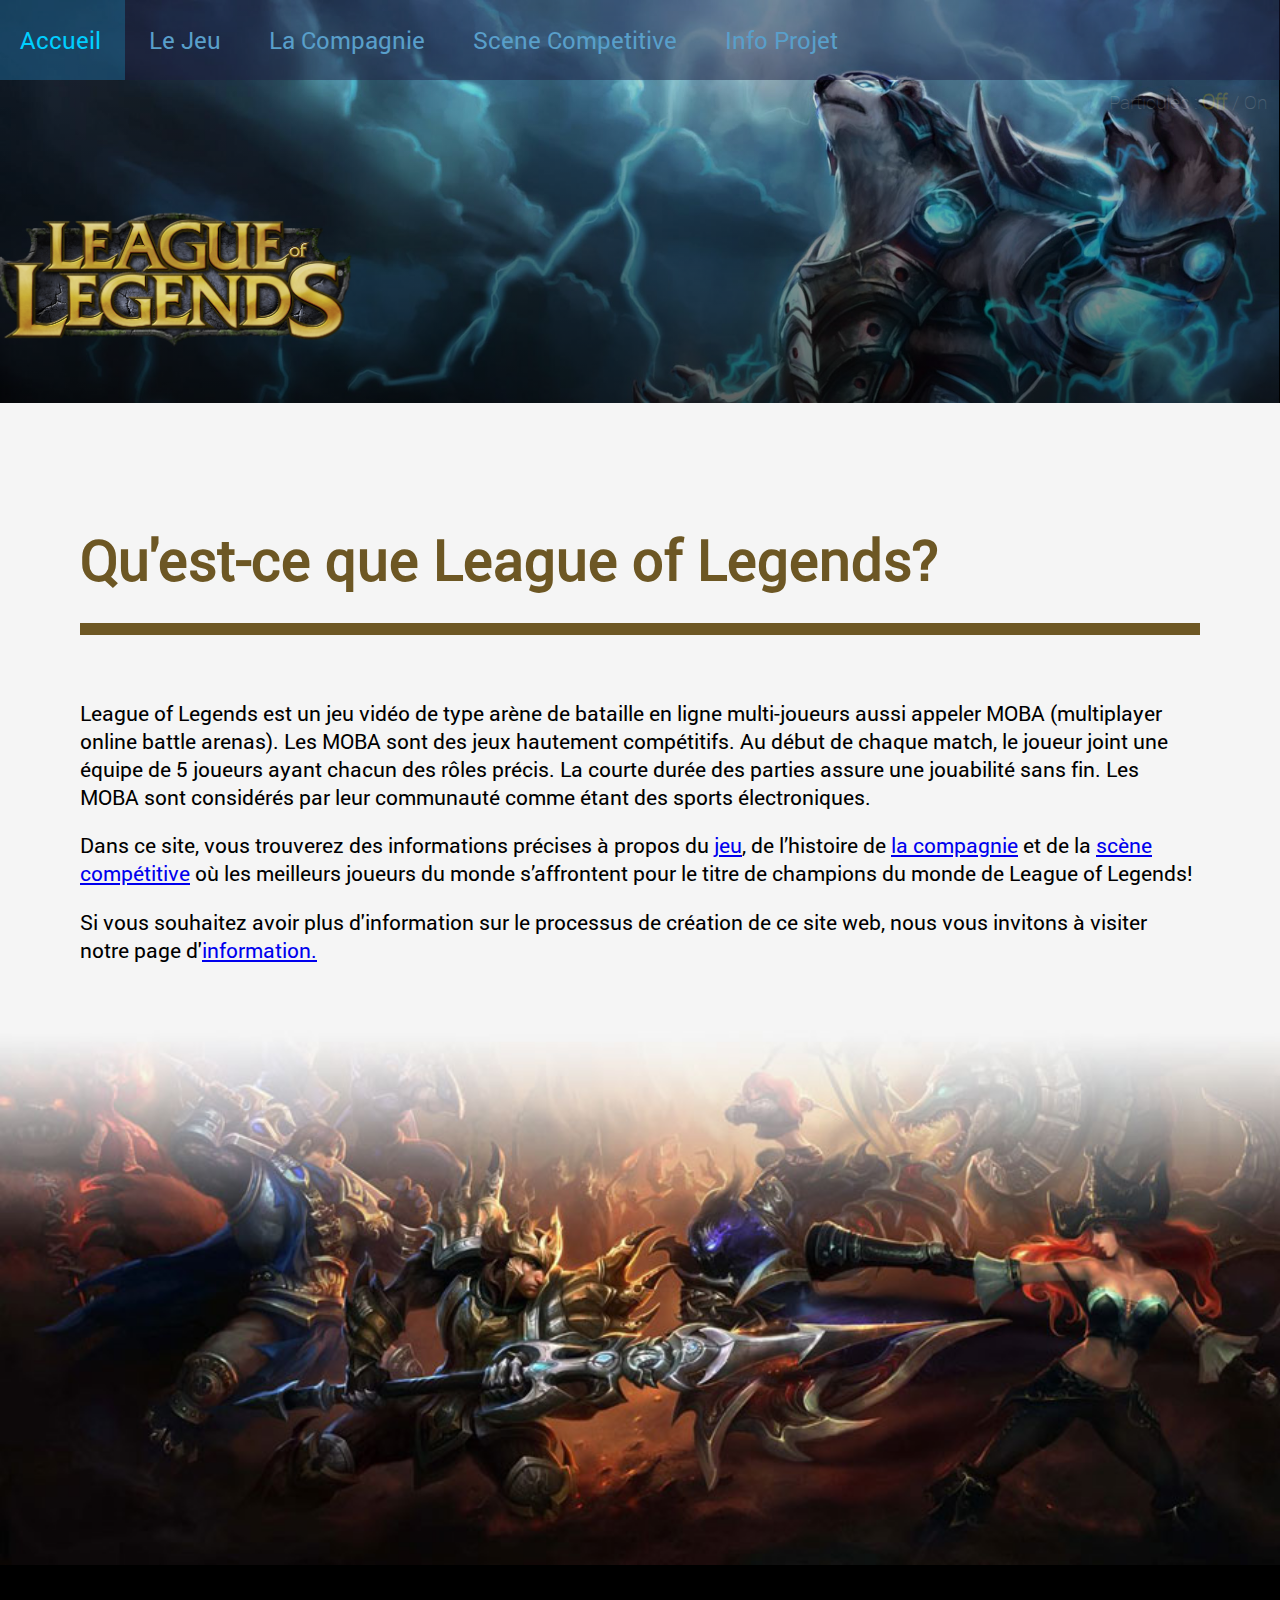
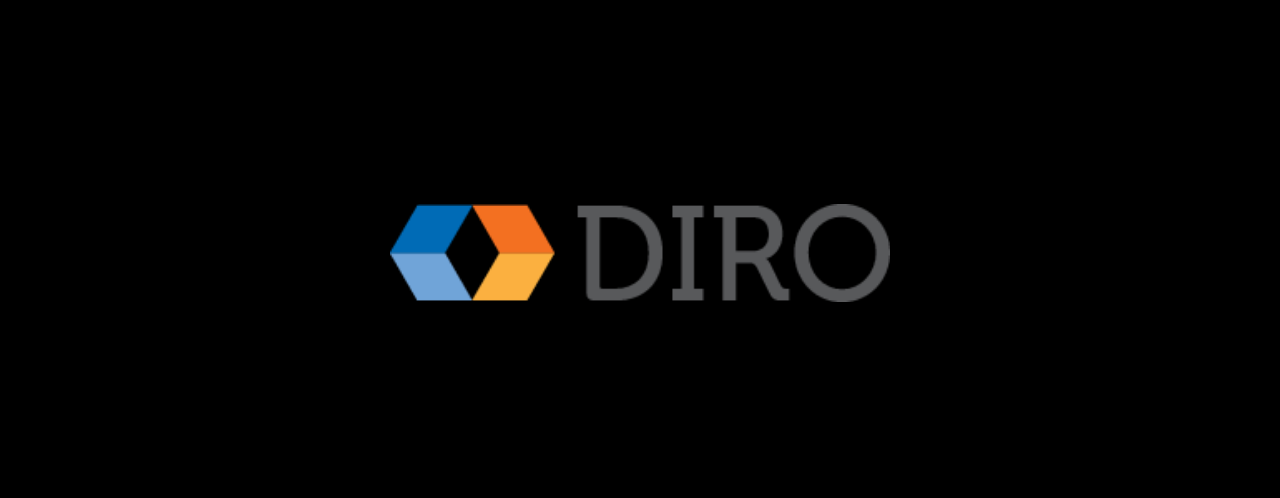
<file: IFT-1005_Devoir_1/index.html>
<!DOCTYPE html>
<html xmlns="http://www.w3.org/1999/xhtml">
    <head>
        <title>Accueil</title>
        <meta charset="UTF-8">
        <link rel="stylesheet" type="text/css" href="css/stylesheet.css">
        <script type="text/javascript" src="js/Particles.js"></script>
    </head>
    <body onload="setParticles('rgb(100,100,255)',180)">
    	<div id="accueil">
	    	<div class="background-image"></div>
	    	<div class="site">

	    		<!-- Menu principal et Logo -->
	    		<header>

	    			<!-- Menu principal-->
	    			<div class="main-menu">
	    				<div class="inner">
	    					<ul>
	    						<li class="active" ><a href="">Accueil</a></li>
	    						<li><a href="pages/le_jeu.html">Le Jeu</a></li>
	    						<li><a href="pages/la_compagnie.html">La Compagnie</a></li>
	    						<li><a href="pages/scene_competitive.html">Scene Competitive</a></li>
	    						<li><a href="pages/a_propos.html">Info Projet</a></li>
	    					</ul>
	    				</div>
	    			</div>
	    			
	    			<!-- Controllers : Animation -->
	    			<div class="section-particles-controllers">
	    				<div class="inner">
	    					<label>Particules : 
	    						<span class="active" onclick="particlesController(this, false)">Off</span>
	    						/
	    						<span onclick="particlesController(this, true)">On</span>
	    					</label>
	    				</div>
	    			</div>

	    			<!-- Le logo de notre sujet -->
	    			<div class="section-logo">
	    				<div class="inner">
	    					<img src="img/Logo.png"/>
	    				</div>
	    			</div>
	    		</header>


	    		<!-- Contenu du site web -->
	    		<div id="content">
	    			<div class="inner">
	    				<div class="content-box">
	    					<h1>Qu'est-ce que League of Legends?</h1>
	    					<hr/>
	    					<p>League of Legends est un jeu vidéo de type arène de bataille en ligne multi-joueurs aussi appeler MOBA (multiplayer online battle arenas). Les MOBA sont des jeux hautement compétitifs. Au début de chaque match, le joueur joint une équipe de 5 joueurs ayant chacun des rôles précis. La courte durée des parties assure une jouabilité sans fin. Les MOBA sont considérés par leur communauté comme étant des sports électroniques.</p>
							<p>Dans ce site, vous trouverez des informations précises à propos du <a href="pages/le_jeu.html">jeu</a>, de l’histoire de <a href="pages/la_compagnie.html"> la compagnie</a> et de la <a href="pages/scene_competitive.html">scène compétitive</a> où les meilleurs joueurs du monde s’affrontent pour le titre de champions du monde de League of Legends!</p>
							<p>Si vous souhaitez avoir plus d'information sur le processus de création de ce site web, nous vous invitons à visiter notre page d'<a href="pages/a_propos.html">information.</a></p>							
	    				</div>
	    				<img src="img/accueil_bottom_img.jpg">
	    			</div>
	    			<!-- Bas de page -->
    		    	<footer>
    					<img src="img/DIRO-logo.png"/>
    				</footer>
	    		</div>
	    	</div>
    	</div>





    	<!-- Canvas -->
    </body>
</html>
</file>
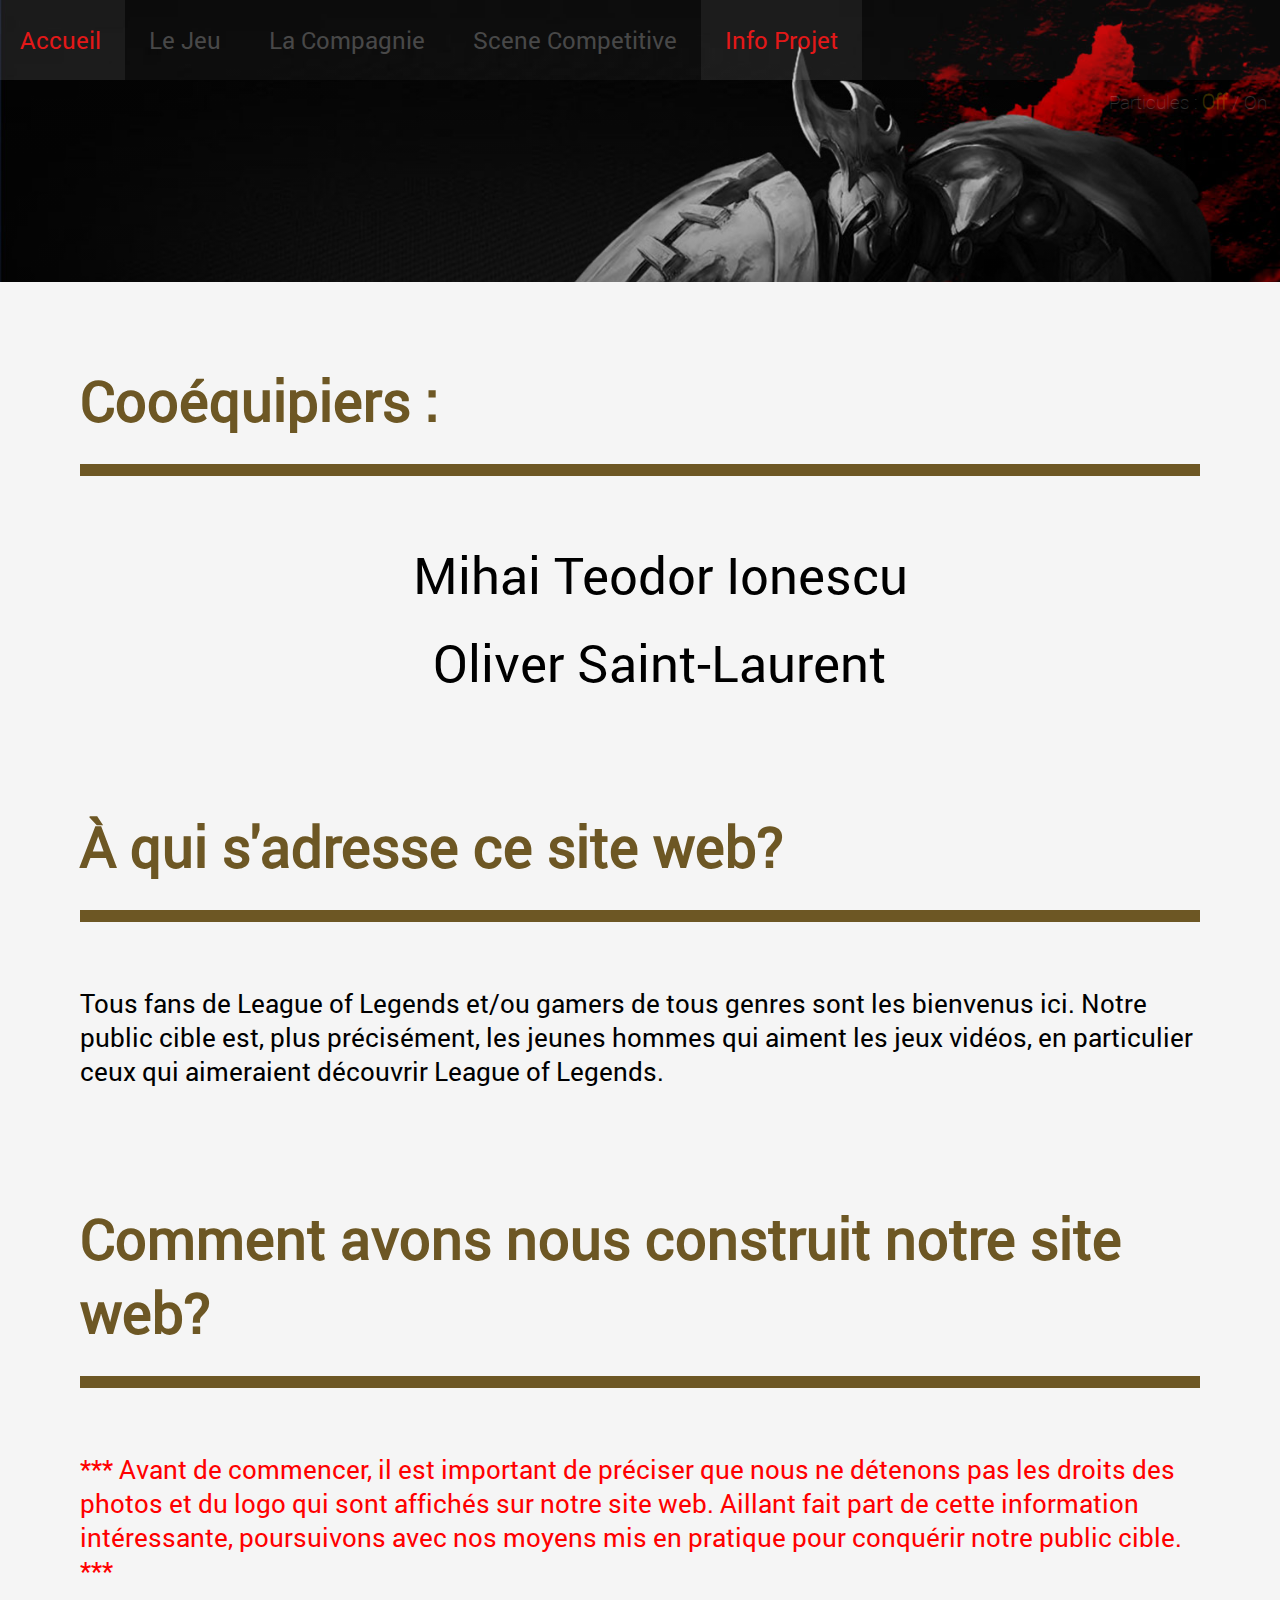
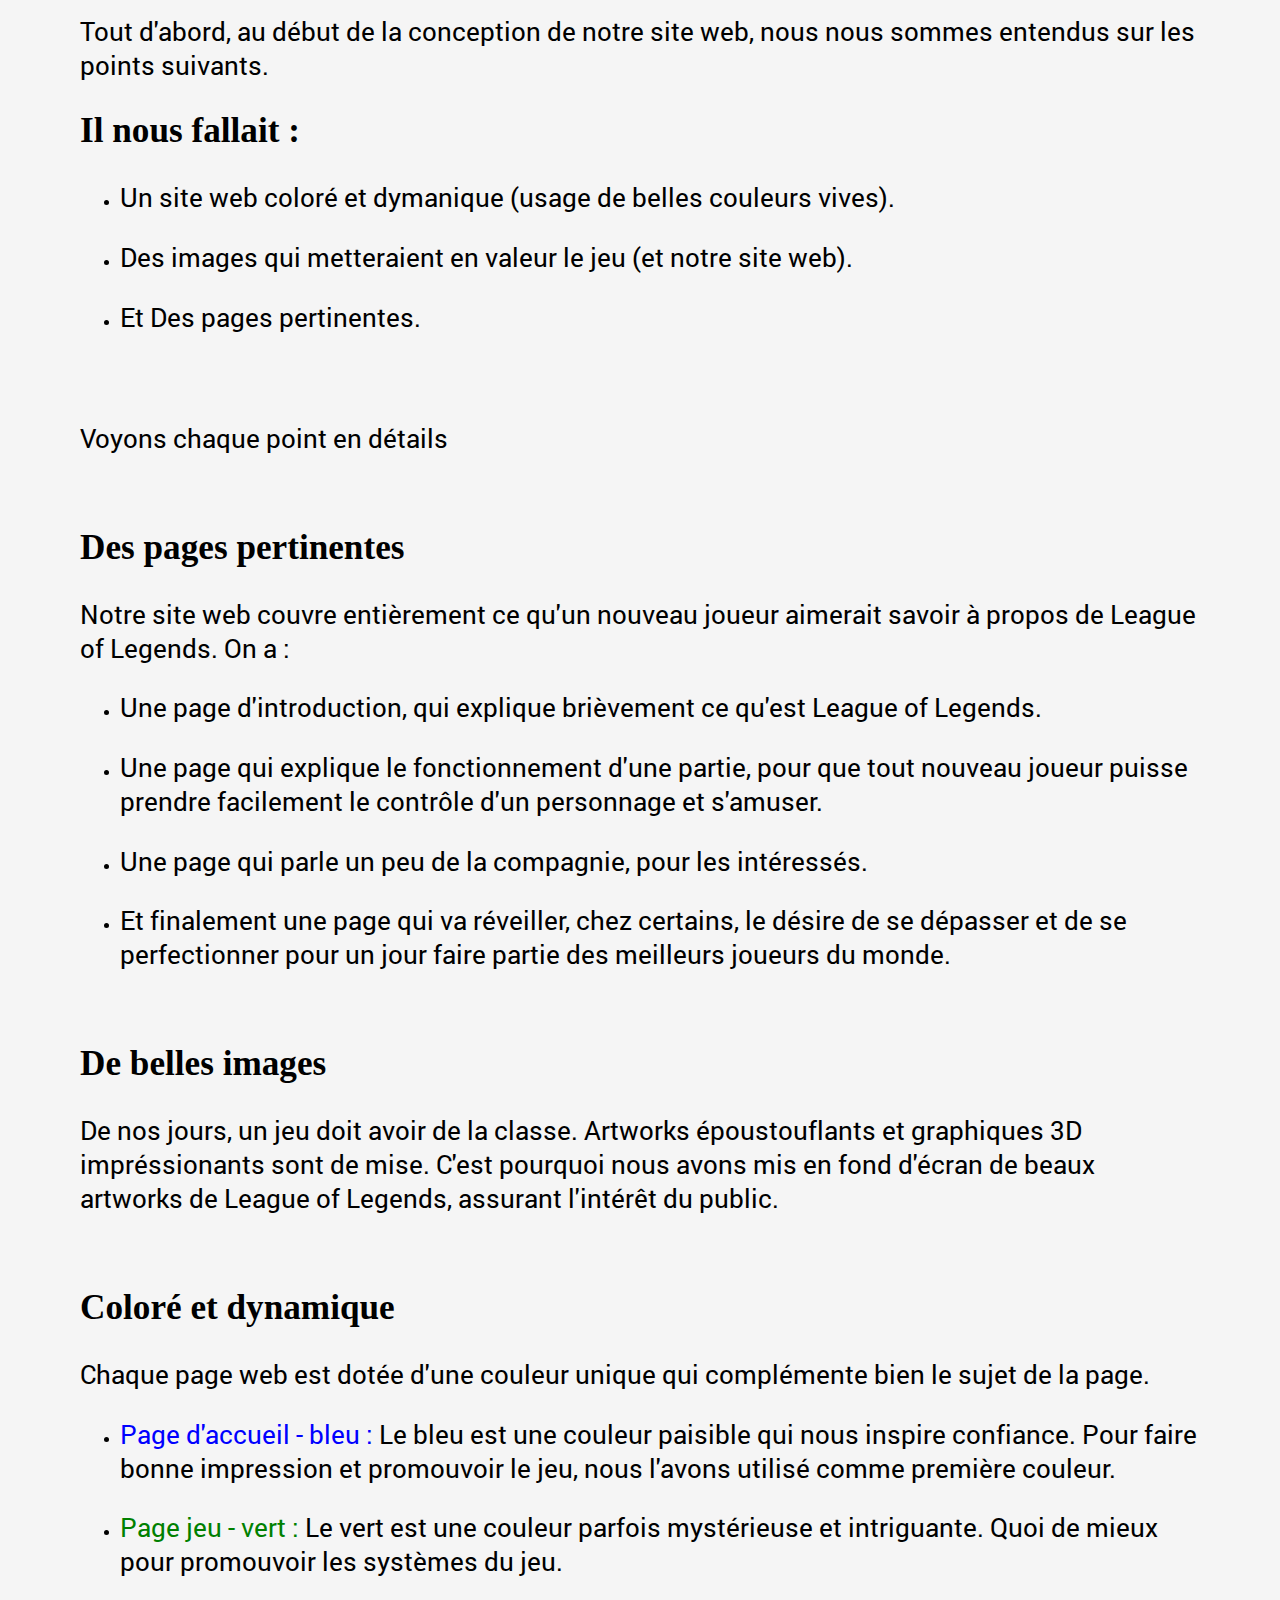
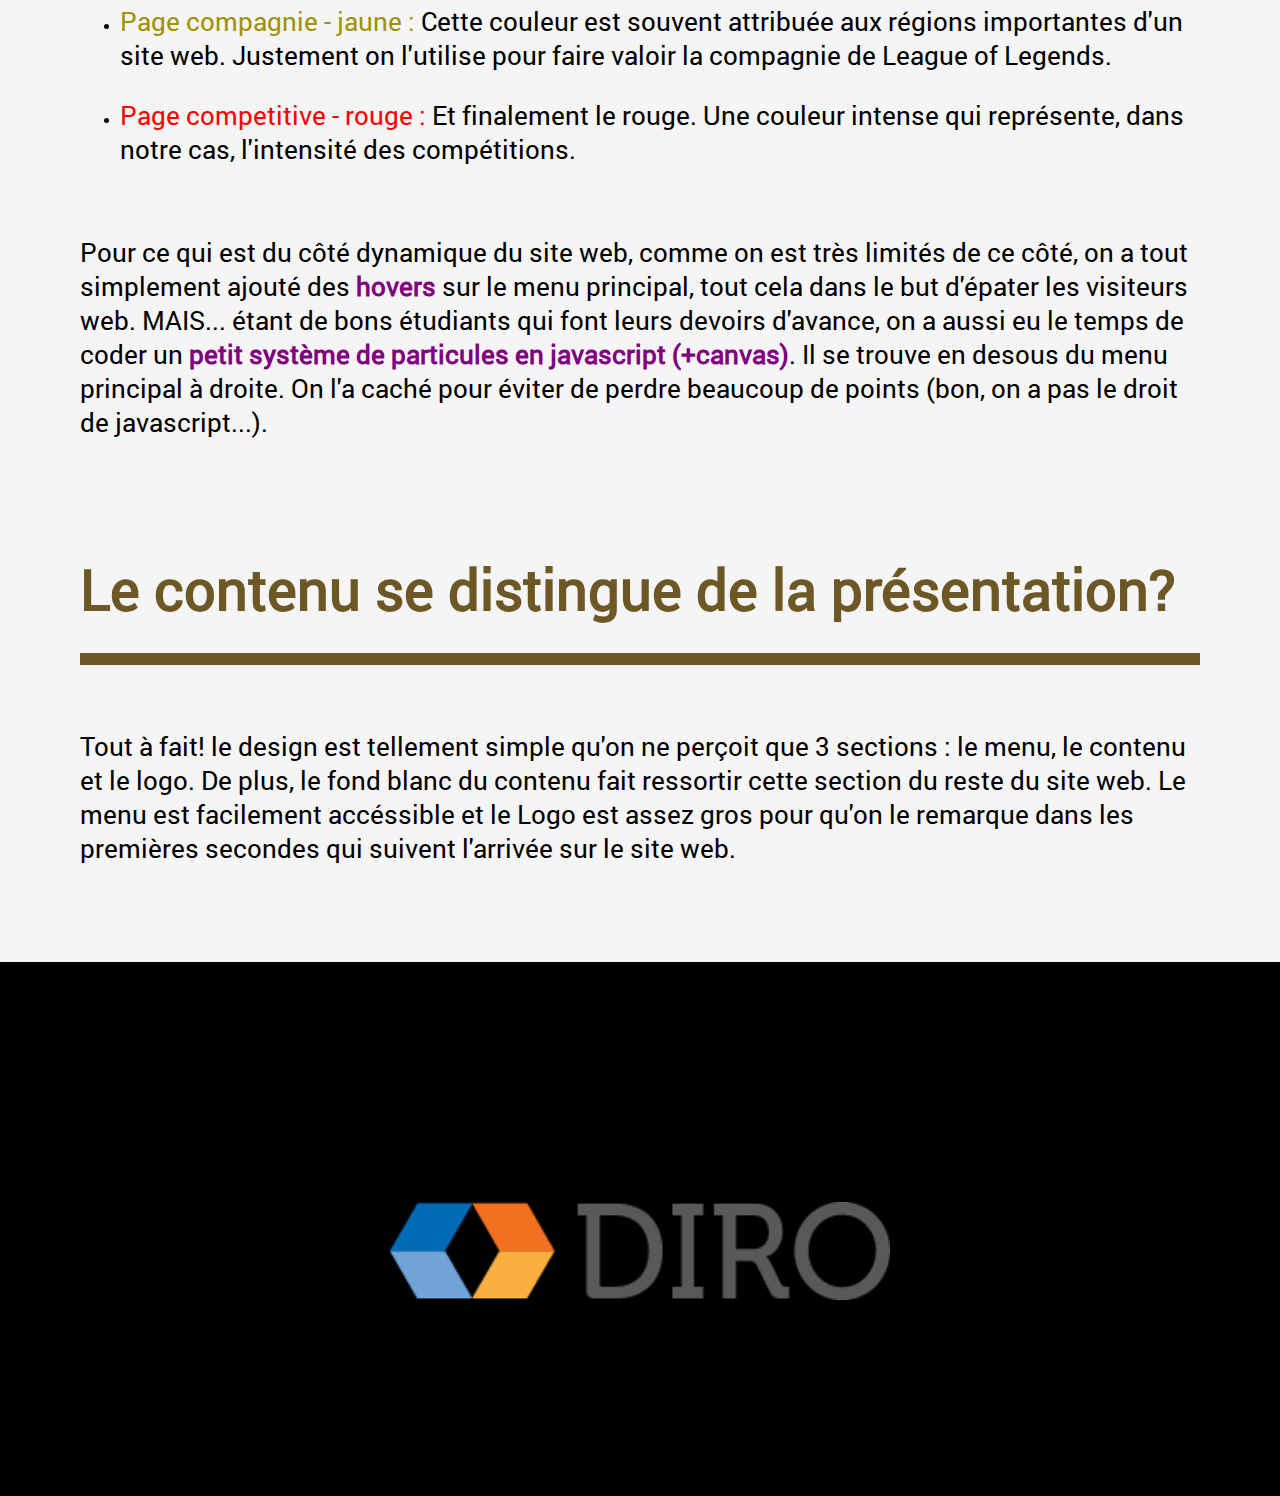
<file: IFT-1005_Devoir_1/pages/a_propos.html>
<!DOCTYPE html>
<html xmlns="http://www.w3.org/1999/xhtml">
    <head>
        <title>Info Projet</title>
        <meta charset="UTF-8">
        <link rel="stylesheet" type="text/css" href="../css/stylesheet.css">
        <link rel="stylesheet" type="text/css" href="../css/about.css">
        <script type="text/javascript" src="../js/Particles.js"></script>
    </head>
    <body onload="setParticles('rgb(255,0,0)',180)">
    	<div id="info">
	    	<div class="background-image"></div>
	    	<div class="site">

	    		<!-- Menu principal et Logo -->
	    		<header>

	    			<!-- Menu principal-->
	    			<div class="main-menu">
	    				<div class="inner">
	    					<ul>
	    						<li><a href="../index.html">Accueil</a></li>
	    						<li><a href="le_jeu.html">Le Jeu</a></li>
	    						<li><a href="la_compagnie.html">La Compagnie</a></li>
	    						<li><a href="scene_competitive.html">Scene Competitive</a></li>
	    						<li class="active"><a href="">Info Projet</a></li>
	    					</ul>
	    				</div>
	    			</div>
	    			
	    			<!-- Controllers : Animation -->
	    			<div class="section-particles-controllers">
	    				<div class="inner">
	    					<label>Particules : 
	    						<span class="active" onclick="particlesController(this, false)">Off</span>
	    						/
	    						<span onclick="particlesController(this, true)">On</span>
	    					</label>
	    				</div>
	    			</div>

	    			<!-- Le logo de notre sujet -->
	    			<div class="section-logo">
	    				<div class="inner">
	    					<img src="../img/Logo.png"/ alt="League of Legends">
	    				</div>
	    			</div>
	    		</header>


	    		<!-- Contenu du site web -->
	    		<div id="content">

	    			<div class="inner">
	    				<div class="content-box">

	    					<h1>Cooéquipiers :</h1>
	    					<hr/>
	    					<ul>
	    						<li><p>Mihai Teodor Ionescu</p></li>
	    						<li><p>Oliver Saint-Laurent</p></li>
	    					</ul>


	    					<h1>À qui s'adresse ce site web?</h1>
	    					<hr/>
	    					<p>Tous fans de League of Legends et/ou gamers de tous genres sont les bienvenus ici. Notre public cible est, plus précisément, les jeunes hommes qui aiment les jeux vidéos, en particulier ceux qui aimeraient découvrir League of Legends.</p>


	    					<h1>Comment avons nous construit notre site web?</h1>
	    					<hr/>
	    					<p><span style="color:red;">*** Avant de commencer, il est important de préciser que nous ne détenons pas les droits des photos et du logo qui sont affichés sur notre site web. Aillant fait part de cette information intéressante, poursuivons avec nos moyens mis en pratique pour conquérir notre public cible. *** </span></p>
	    					<p>Tout d'abord, au début de la conception de notre site web, nous nous sommes entendus sur les points suivants.</p>
	    					<h2>Il nous fallait : </h2>
	    					<ul>
	    						<li><p>Un site web coloré et dymanique (usage de belles couleurs vives).</p></li>
	    						<li><p>Des images qui metteraient en valeur le jeu (et notre site web).</p></li>
	    						<li><p>Et Des pages pertinentes.</p></li>
	    					</ul>
	    					<br/>
	    					<br/>
	    					<p>Voyons chaque point en détails</p>
	    					<br/>
	    					<h2>Des pages pertinentes</h2>
	    					<p>Notre site web couvre entièrement ce qu'un nouveau joueur aimerait savoir à propos de League of Legends. On a :</p>
	    					<ul>
	    						<li><p>Une page d'introduction, qui explique brièvement ce qu'est League of Legends.</p></li>
	    						<li><p>Une page qui explique le fonctionnement d'une partie, pour que tout nouveau joueur puisse prendre facilement le contrôle d'un personnage et s'amuser.</p></li>
	    						<li><p>Une page qui parle un peu de la compagnie, pour les intéressés.</p></li>
	    						<li><p>Et finalement une page qui va réveiller, chez certains, le désire de se dépasser et de se perfectionner pour un jour faire partie des meilleurs joueurs du monde.</p></li>
	    					</ul>
	    					<br/>
	    					<h2>De belles images</h2>
	    					<p>De nos jours, un jeu doit avoir de la classe. Artworks époustouflants et graphiques 3D impréssionants sont de mise. C'est pourquoi nous avons mis en fond d'écran de beaux artworks de League of Legends, assurant l'intérêt du public.</p>
	    					<br/>
	    					<h2>Coloré et dynamique</h2>
	    					<p>Chaque page web est dotée d'une couleur unique qui complémente bien le sujet de la page.</p>
	    					<ul>
	    						<li><p><spans style="color:blue;">Page d'accueil - bleu : </spans>Le bleu est une couleur paisible qui nous inspire confiance. Pour faire bonne impression et promouvoir le jeu, nous l'avons utilisé comme première couleur.</p></li>
	    						<li><p><span style="color:green;">Page jeu - vert : </span>Le vert est une couleur parfois mystérieuse et intriguante. Quoi de mieux pour promouvoir les systèmes du jeu.</p></li>
	    						<li><p><span style="color:rgb(159, 146, 6);">Page compagnie - jaune : </span>Cette couleur est souvent attribuée aux régions importantes d'un site web. Justement on l'utilise pour faire valoir la compagnie de League of Legends.</p></li>
	    						<li><p><span style="color:red;">Page competitive - rouge : </span>Et finalement le rouge. Une couleur intense qui représente, dans notre cas, l'intensité des compétitions.</p></li>
	    					</ul>
	    					<br/>
	    					<p>Pour ce qui est du côté dynamique du site web, comme on est très limités de ce côté, on a tout simplement ajouté des <span style="color:purple; font-weight: bold;">hovers</span> sur le menu principal, tout cela dans le but d'épater les visiteurs web. MAIS... étant de bons étudiants qui font leurs devoirs d'avance, on a aussi eu le temps de coder un <span style="color:purple; font-weight: bold;">petit système de particules en javascript (+canvas)</span>. Il se trouve en desous du menu principal à droite. On l'a caché pour éviter de perdre beaucoup de points (bon, on a pas le droit de javascript...).</p>

	    					<h1>Le contenu se distingue de la présentation?</h1>
	    					<hr/>
	    					<p>Tout à fait! le design est tellement simple qu'on ne perçoit que 3 sections : le menu, le contenu et le logo. De plus, le fond blanc du contenu fait ressortir cette section du reste du site web. Le menu est facilement accéssible et le Logo est assez gros pour qu'on le remarque dans les premières secondes qui suivent l'arrivée sur le site web.</p>
	    					<br/>
	    					<br/>
	    					<br/>
	    					<br/>
	    				</div>
	    			</div>

	    			<!-- Bas de page -->
    		    	<footer>
    					<img src="../img/DIRO-logo.png"/ alt="Diro">
    				</footer>
	    		</div>
	    	</div>
    	</div>
    	<!-- Canvas -->
    </body>
</html>
</file>
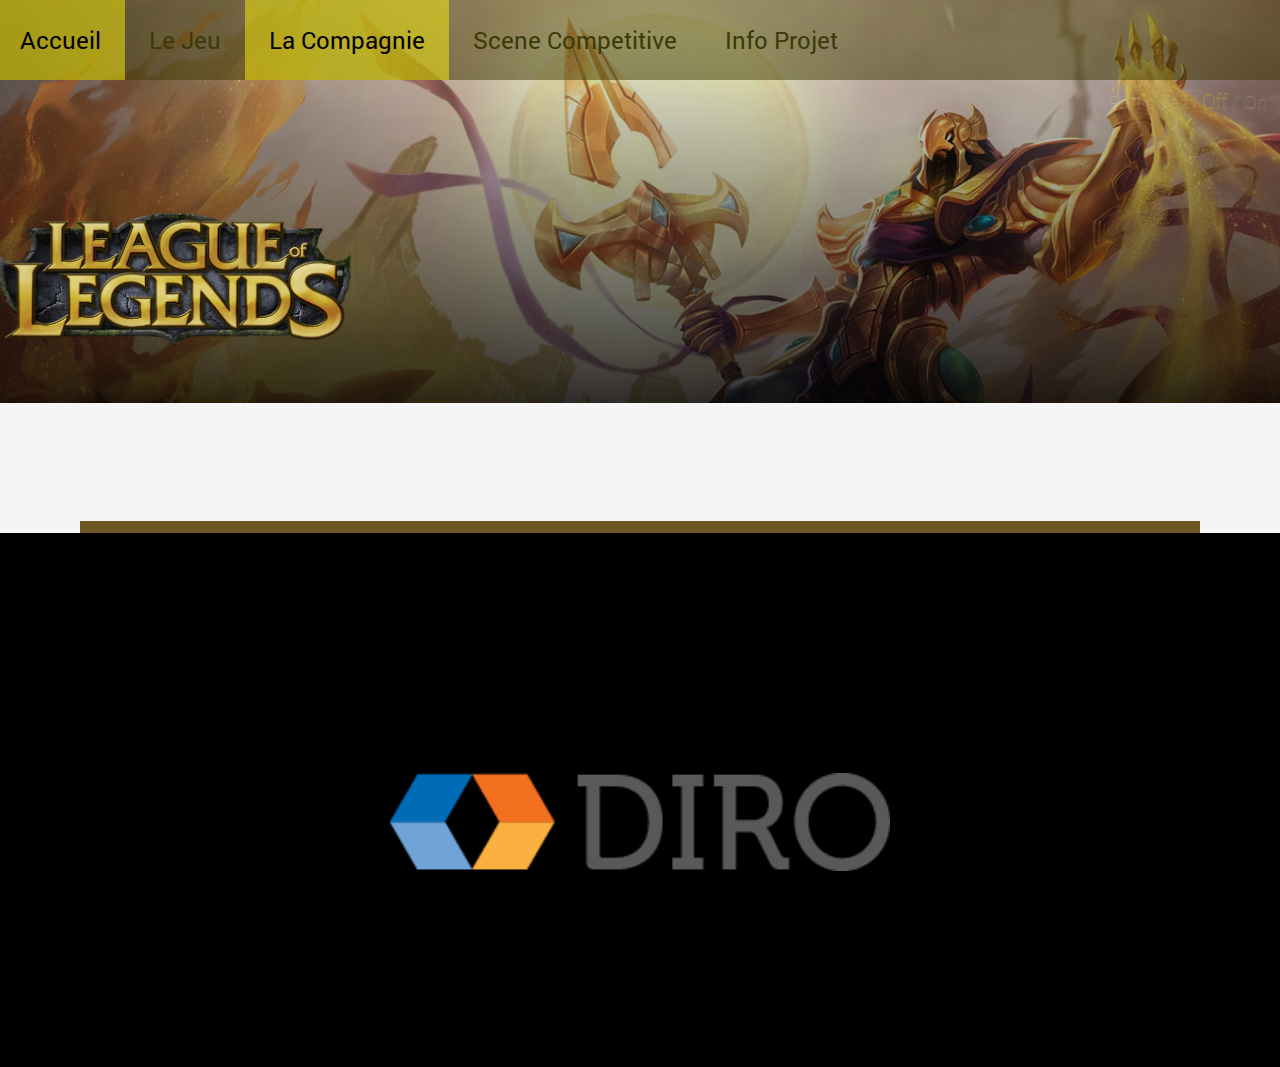
<file: IFT-1005_Devoir_1/pages/la_compagnie.html>
<!DOCTYPE html>
<html xmlns="http://www.w3.org/1999/xhtml">
    <head>
        <title>La Compagnie</title>
        <meta charset="UTF-8">
        <link rel="stylesheet" type="text/css" href="../css/stylesheet.css">
        <script type="text/javascript" src="../js/Particles.js"></script>
    </head>
    <body onload="setParticles('rgb(255,200,100)',180)">
    	<div id="compagnie">  <!--Doit-on changer sa pour chaque page? -->
	    	<div class="background-image"></div>
	    	<div class="site">

	    		<!-- Menu principal et Logo -->
	    		<header>

	    			<!-- Menu principal-->
	    			<div class="main-menu">
	    				<div class="inner">
	    					<ul>
	    						<li><a href="../index.html">Accueil</a></li>
	    						<li><a href="le_jeu.html">Le Jeu</a></li>
	    						<li class="active"><a href="">La Compagnie</a></li>
	    						<li><a href="scene_competitive.html">Scene Competitive</a></li>
	    						<li><a href="a_propos.html">Info Projet</a></li>
	    					</ul>
	    				</div>
	    			</div>
	    			
	    			<!-- Controllers : Animation -->
	    			<div class="section-particles-controllers">
	    				<div class="inner">
	    					<label>Particules : 
	    						<span class="active" onclick="particlesController(this, false)">Off</span>
	    						/
	    						<span onclick="particlesController(this, true)">On</span>
	    					</label>
	    				</div>
	    			</div>

	    			<!-- Le logo de notre sujet -->
	    			<div class="section-logo">
	    				<div class="inner">
	    					<img src="../img/Logo.png"/>
	    				</div>
	    			</div>
	    		</header>


	    		<!-- Contenu du site web -->
	    		<div id="content">
	    			<div class="inner">
	    				<div class="content-box">
	    					<h1></h1>
	    					<hr/>
	    					<p></p>

	    				</div>
	    			</div>
	    			<!-- Bas de page -->
    		    	<footer>
    					<img src="../img/DIRO-logo.png"/>
    				</footer>
	    		</div>
	    	</div>
    	</div>





    	<!-- Canvas -->
    </body>
</html>
</file>
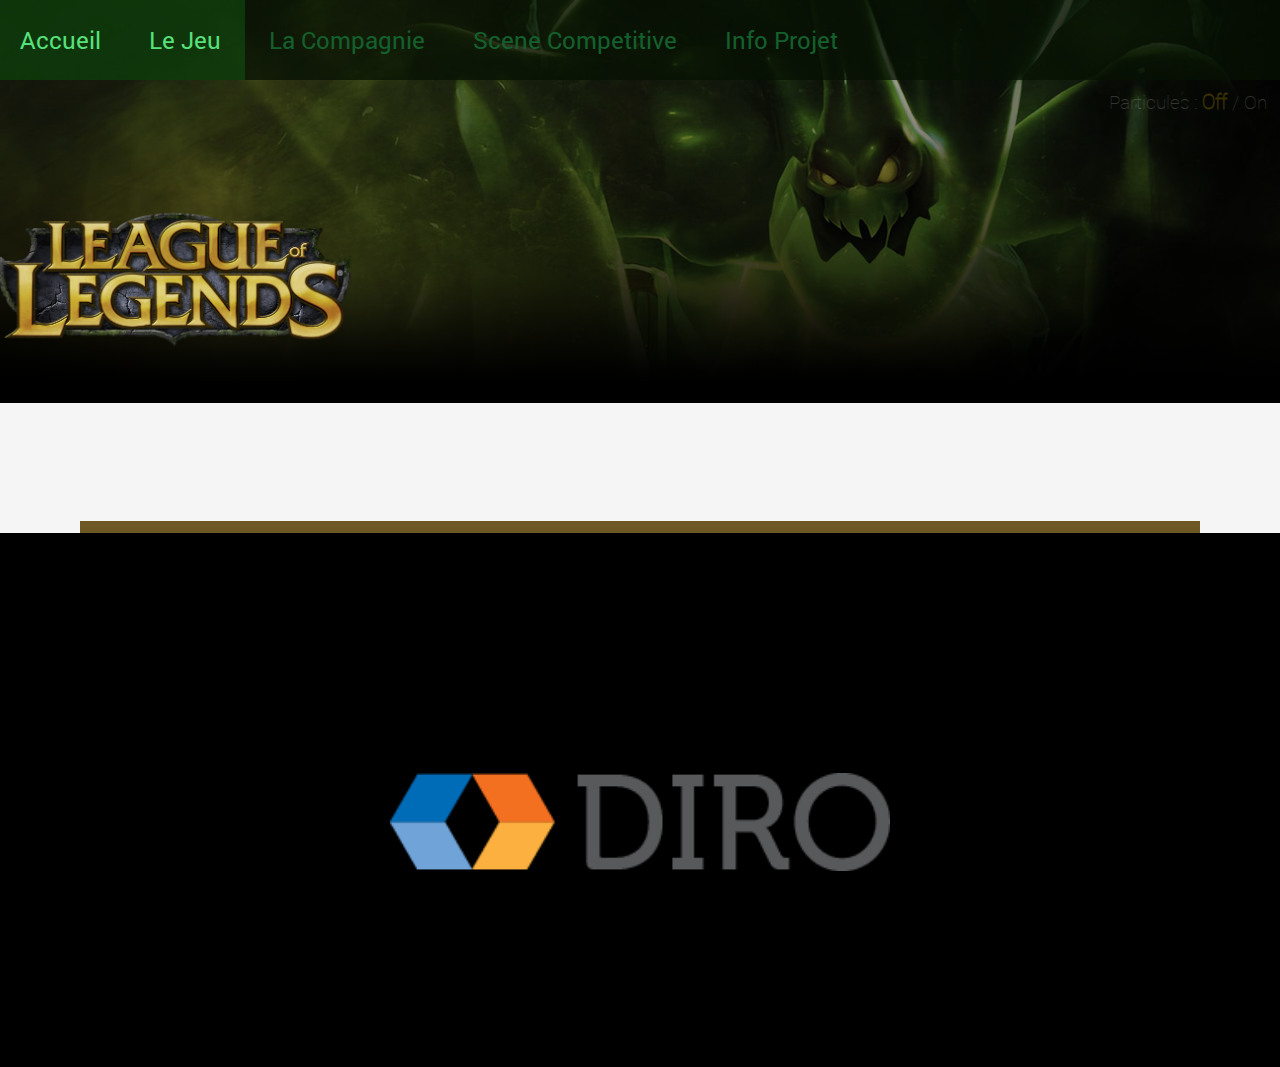
<file: IFT-1005_Devoir_1/pages/le_jeu.html>
<!DOCTYPE html>
<html xmlns="http://www.w3.org/1999/xhtml">
    <head>
        <title>Le Jeu</title>
        <meta charset="UTF-8">
        <link rel="stylesheet" type="text/css" href="../css/stylesheet.css">
        <script type="text/javascript" src="../js/Particles.js"></script>
    </head>
    <body onload="setParticles('rgb(100,255,100)',180)">
    	<div id="jeu">   <!--Doit-on changer sa pour chaque page? -->
	    	<div class="background-image"></div>
	    	<div class="site">

	    		<!-- Menu principal et Logo -->
	    		<header>

	    			<!-- Menu principal-->
	    			<div class="main-menu">
	    				<div class="inner">
	    					<ul>
	    						<li><a href="../index.html">Accueil</a></li>
	    						<li class="active"><a href="">Le Jeu</a></li>
	    						<li><a href="la_compagnie.html">La Compagnie</a></li>
	    						<li><a href="scene_competitive.html">Scene Competitive</a></li>
	    						<li><a href="a_propos.html">Info Projet</a></li>
	    					</ul>
	    				</div>
	    			</div>
	    			
	    			<!-- Controllers : Animation -->
	    			<div class="section-particles-controllers">
	    				<div class="inner">
	    					<label>Particules : 
	    						<span class="active" onclick="particlesController(this, false)">Off</span>
	    						/
	    						<span onclick="particlesController(this, true)">On</span>
	    					</label>
	    				</div>
	    			</div>

	    			<!-- Le logo de notre sujet -->
	    			<div class="section-logo">
	    				<div class="inner">
	    					<img src="../img/Logo.png"/>
	    				</div>
	    			</div>
	    		</header>


	    		<!-- Contenu du site web -->
	    		<div id="content">
	    			<div class="inner">
	    				<div class="content-box">
	    					<h1></h1>
	    					<hr/>
	    					<p></p>

	    				</div>
	    			</div>
	    			<!-- Bas de page -->
    		    	<footer>
    					<img src="../img/DIRO-logo.png"/>
    				</footer>
	    		</div>
	    	</div>
    	</div>





    	<!-- Canvas -->
    </body>
</html>
</file>
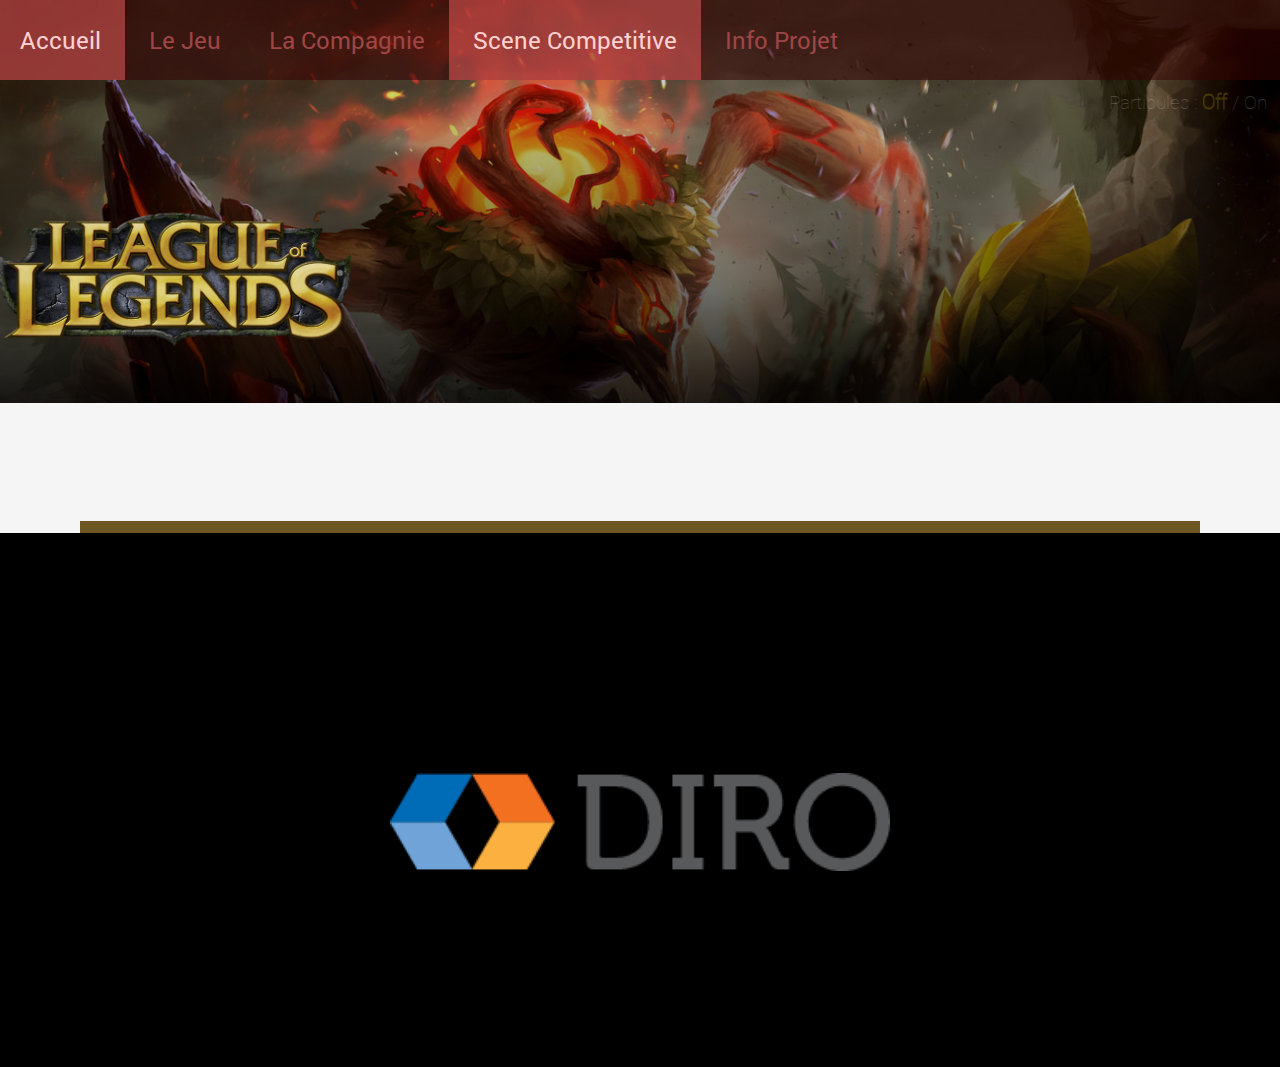
<file: IFT-1005_Devoir_1/pages/scene_competitive.html>
<!DOCTYPE html>
<html xmlns="http://www.w3.org/1999/xhtml">
    <head>
        <title>Scene Competitive</title>
        <meta charset="UTF-8">
        <link rel="stylesheet" type="text/css" href="../css/stylesheet.css">
        <script type="text/javascript" src="../js/Particles.js"></script>
    </head>
    <body onload="setParticles('rgb(255,80,80)',180)">
    	<div id="competition">
	    	<div class="background-image"></div>
	    	<div class="site">

	    		<!-- Menu principal et Logo -->
	    		<header>

	    			<!-- Menu principal-->
	    			<div class="main-menu">
	    				<div class="inner">
	    					<ul>
	    						<li><a href="../index.html">Accueil</a></li>
	    						<li><a href="le_jeu.html">Le Jeu</a></li>
	    						<li><a href="la_compagnie.html">La Compagnie</a></li>
	    						<li class="active"><a href="">Scene Competitive</a></li>
	    						<li><a href="a_propos.html">Info Projet</a></li>
	    					</ul>
	    				</div>
	    			</div>
	    			
	    			<!-- Controllers : Animation -->
	    			<div class="section-particles-controllers">
	    				<div class="inner">
	    					<label>Particules : 
	    						<span class="active" onclick="particlesController(this, false)">Off</span>
	    						/
	    						<span onclick="particlesController(this, true)">On</span>
	    					</label>
	    				</div>
	    			</div>

	    			<!-- Le logo de notre sujet -->
	    			<div class="section-logo">
	    				<div class="inner">
	    					<img src="../img/Logo.png"/>
	    				</div>
	    			</div>
	    		</header>


	    		<!-- Contenu du site web -->
	    		<div id="content">
	    			<div class="inner">
	    				<div class="content-box">
	    					<h1></h1>
	    					<hr/>
	    					<p></p>

	    				</div>
	    			</div>
	    			<!-- Bas de page -->
    		    	<footer>
    					<img src="../img/DIRO-logo.png"/>
    				</footer>
	    		</div>
	    	</div>
    	</div>





    	<!-- Canvas -->
    </body>
</html>
</file>
<file: IFT-1005_Devoir_1/css/stylesheet.css>
/*
 *	Structure general du site web (+fonts)
 *
 ******************************************************/

html{
	background : black;
}

body{
	margin: 0px;
}

.site{
	width: 100%;
}

.inner{
	max-width: 82em;
	margin: auto;
	padding: 0em;
}

#canvas, .background-image, .site{
	position: absolute;
	top:0em;
	left:0em;
}

.background-image 	{ z-index: 100; }
#canvas 			{ z-index: 200; }
.site 				{ z-index: 300; }


/*  Fonts */

@font-face {
    font-family: "Roboto-R";
    src: url(../fonts/Roboto-Regular.ttf);
}

@font-face {
    font-family: "Roboto-M";
    src: url(../fonts/Roboto-MediumItalic.ttf);
}

@font-face {
    font-family: "Roboto-T";
    src: url(../fonts/Roboto-Thin.ttf);
}

@font-face {
    font-family: "Roboto-B";
    src: url(../fonts/Roboto-Bold.ttf);
}


/*
 *	Images de fond
 *
 ******************************************************/

.background-image{
	width: 100%;
	height: 0;
	background-repeat: no-repeat;
	background-size: contain;
}

#accueil .background-image{
	background-image: -moz-linear-gradient(top, rgba(0, 0, 0, 0), rgb(0, 0, 0) 80%), url("../img/accueil_background_final.jpg");
	background-image: -o-linear-gradient(top, rgba(0, 0, 0, 0), rgb(0, 0, 0) 80%), url("../img/accueil_background_final.jpg");
	background-image: -webkit-linear-gradient(top, rgba(0, 0, 0, 0), rgb(0, 0, 0) 80%), url("../img/accueil_background_final.jpg");
	background-image: linear-gradient(top, rgba(0, 0, 0, 0), rgb(0, 0, 0) 80%), url("../img/accueil_background_final.jpg");
	padding-top: 62.52%; 	/* (img-height / img-width * width) */
                			/* (853 / 1280 * 100) */
}


/*
 *	Menu Principal
 *
 ******************************************************/

/*	menu  */
.main-menu{
	height: 5em;
	background : rgba(29, 26, 62, 0.46);
}      

.main-menu ul{
	margin:0em;
	padding:0em;
}

.main-menu li{
	display: inline-block;
	transition: background-color 0.5s;
	margin-left: -0.25em;
}

.main-menu li a{
    padding: 1em 1em;
	display:block;
	color:#599FCA;
	font-size: 1.5em;
	text-decoration: none;
	font-family: "Roboto-R";
	transition: color 0.5s;

}

.main-menu li:hover, .main-menu li.active{
	background-color: rgba(31, 180, 234, 0.26);
}

.main-menu li:hover a, .main-menu li.active a{
	color: #00CEFF;
}



/*  Controllers  */

.section-particles-controllers{
	font-family: Roboto-T, Helvetica, Arial, sans-serif;
	color: #e1e1e1;
	text-align: right;
	padding: 0.5em 0.8em;
	opacity : 0.2;
	filter: alpha(opacity=20);
	transition: opacity 0.8s, filter 0.8s;
}

.section-particles-controllers label{
	font-size: 1.2em;
}

.section-particles-controllers span{
	cursor: pointer;
	transition: color 0.4s;
}

.section-particles-controllers .active{
	font-weight: bold;
	font-size: 105%;
	color:gold;
}

.section-particles-controllers:hover{
	opacity:1;
	filter: alpha(opacity=100);
}

.section-particles-controllers span:hover{
	color:gold;
}

@media screen and (max-width: 800px), handheld {
    .section-particles-controllers, #canvas{
    	display:none;
    }
}





/*
 *	Logo
 *
 ******************************************************/

.section-logo img{
	height: 181px;
    margin-top: 4em;
    margin-left: -1.45em;
    margin-bottom: 2em;
}

footer {
	text-align: center;	
}

#content footer img{
	width: 500px;
	margin-bottom: 12em;
}




 /*
 *	Contenu
 *
 ******************************************************/

#content .inner{
	background-color: #F5F5F5;
	margin-bottom: 15em;
}

#content .content-box{
    padding: 5em;
    padding-bottom: 0em;
}

#content h1{
	color: #6D5724;
	font-family: "Roboto-R";
	font-size: 3.5em;
	margin-bottom: 0.5em;

}

#content hr{
	border: none;
    height: 12px;
    background-color: #6D5724;
    margin-bottom: 4em;
      
}

#content img{
	width:100%;
	margin-bottom: -5px;
}

#content p{
	word-wrap: break-word;
	font-family:"Roboto-R";
	font-size: 1.3em;
}



 /*
 *	Adjustements
 *
 ******************************************************/

/* Backgrounds per page */

#jeu .background-image{
	background-image: -moz-linear-gradient(top, rgba(0, 0, 0, 0), rgb(0, 0, 0) 80%), url("../img/jeu_background_final.jpg");
	background-image: -o-linear-gradient(top, rgba(0, 0, 0, 0), rgb(0, 0, 0) 80%), url("../img/jeu_background_final.jpg");
	background-image: -webkit-linear-gradient(top, rgba(0, 0, 0, 0), rgb(0, 0, 0) 80%), url("../img/jeu_background_final.jpg");
	background-image: linear-gradient(top, rgba(0, 0, 0, 0), rgb(0, 0, 0) 80%), url("../img/jeu_background_final.jpg");
	padding-top: 37.33%;
}

#compagnie .background-image{
	background-image: -moz-linear-gradient(top, rgba(0, 0, 0, 0), rgb(0, 0, 0) 80%), url("../img/compagnie_background_final.jpg");
	background-image: -o-linear-gradient(top, rgba(0, 0, 0, 0), rgb(0, 0, 0) 80%), url("../img/compagnie_background_final.jpg");
	background-image: -webkit-linear-gradient(top, rgba(0, 0, 0, 0), rgb(0, 0, 0) 80%), url("../img/compagnie_background_final.jpg");
	background-image: linear-gradient(top, rgba(0, 0, 0, 0), rgb(0, 0, 0) 80%), url("../img/compagnie_background_final.jpg");
	padding-top: 49.5%;
}

#competition .background-image{
	background-image: -moz-linear-gradient(top, rgba(0, 0, 0, 0), rgb(0, 0, 0) 80%), url("../img/competition_background_final.jpg");
	background-image: -o-linear-gradient(top, rgba(0, 0, 0, 0), rgb(0, 0, 0) 80%), url("../img/competition_background_final.jpg");
	background-image: -webkit-linear-gradient(top, rgba(0, 0, 0, 0), rgb(0, 0, 0) 80%), url("../img/competition_background_final.jpg");
	background-image: linear-gradient(top, rgba(0, 0, 0, 0), rgb(0, 0, 0) 80%), url("../img/competition_background_final.jpg");
	padding-top: 49.5%;
}

#info .background-image{
	background-image: -moz-linear-gradient(top, rgba(0, 0, 0, 0), rgb(0, 0, 0) 80%), url("../img/info_background_final.jpg");
	background-image: -o-linear-gradient(top, rgba(0, 0, 0, 0), rgb(0, 0, 0) 80%), url("../img/info_background_final.jpg");
	background-image: -webkit-linear-gradient(top, rgba(0, 0, 0, 0), rgb(0, 0, 0) 80%), url("../img/info_background_final.jpg");
	background-image: linear-gradient(top, rgba(0, 0, 0, 0), rgb(0, 0, 0) 80%), url("../img/info_background_final.jpg");
	padding-top: 62.52%;
}



/* Menu : background-color */

#jeu .main-menu{
    background: rgba(7, 17, 3, 0.75);
}

#compagnie .main-menu{
    background: rgba(62, 56, 0, 0.5);
}

#competition .main-menu{
    background: rgba(53, 3, 3, 0.55);
}

#info .main-menu{
    background: rgba(80, 80, 80, 0.12);
}


/* Menu : links color */

#jeu .main-menu li a{
    color: #14602D;
}

#compagnie .main-menu li a{
    color: #3B3A0A;
}

#competition .main-menu li a{
    color: #9F4545;
}

#info .main-menu li a{
    color: #484848;
}



/* Menu : hover color */

#jeu .main-menu li:hover, #jeu .main-menu li.active{
    background: rgba(26, 132, 27, 0.3);
}

#jeu .main-menu li:hover a, #jeu .main-menu li.active a{
	color: #57E17B;
}

#compagnie .main-menu li:hover, #compagnie .main-menu li.active{
    background: rgba(255, 243, 6, 0.49);
}

#compagnie .main-menu li:hover a, #compagnie .main-menu li.active a{
	color: #040500;
}

#competition .main-menu li:hover, #competition .main-menu li.active{
    background: rgba(224, 89, 89, 0.56);
}

#competition .main-menu li:hover a, #competition .main-menu li.active a{
	color: #FED1D1;
}

#info .main-menu li:hover, #info .main-menu li.active{
    background: rgba(218, 218, 218, 0.08);
}

#info .main-menu li:hover a, #info .main-menu li.active a{
	color: #E31818;
}
</file>
<file: IFT-1005_Devoir_1/css/about.css>
/*
 *	A propos
 *
 **************************************/

#info .section-logo img{
	display: none;
}

#info #content{
	margin-top: 10em;
}

/* First ul */

#info .content-box ul:nth-child(3){
	font-size: 2em;
	text-align: center;
	font-family: "Roboto-T";
	list-style-type: none;
}

#info .content-box ul:nth-child(3) p{
	margin: 0em;
	margin-bottom: 0.4em;
}

/* A remplacer de stylesheet */

#content p{
	font-size: 1.6em;
}

#content h2{
	font-size: 2.2em;
}

#content h1{
	margin-top: 2em;
}

#content h1:first-child{
	margin-top: 0em;
}
</file>
